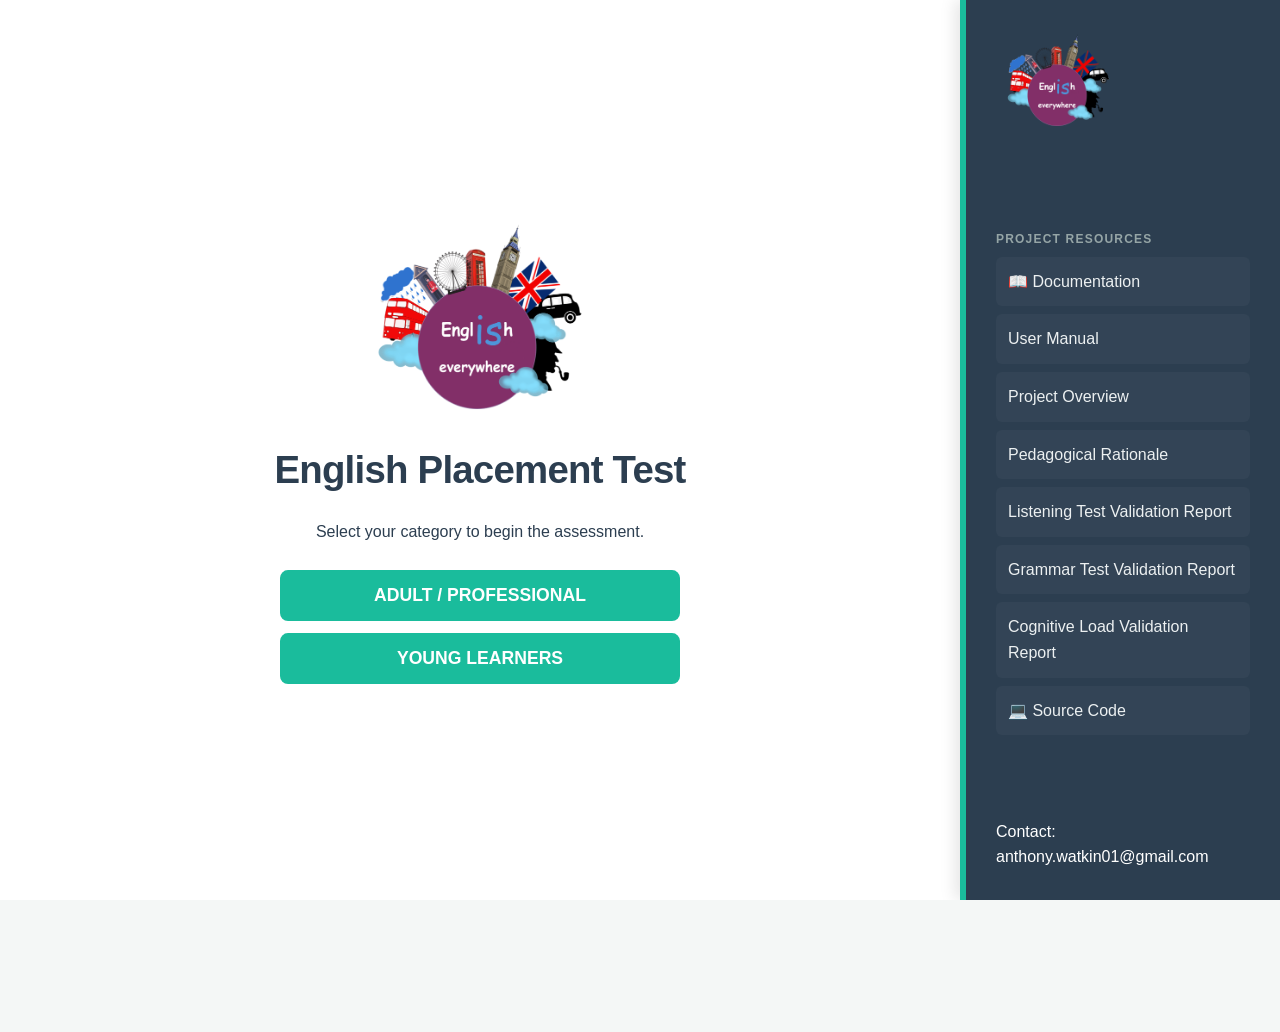
<file: index.html>
<!DOCTYPE html>
<html lang="en">
<head>
    <meta charset="UTF-8">
    <meta name="viewport" content="width=device-width, initial-scale=1.0">
    <title>CEFR Listening Assessment | V2</title>
    <link rel="icon" type="image/png" href="images/favicon.png">
    <link rel="stylesheet" href="styles.css">
</head>
<body>
    <div class="welcome-layout"> 
        <main class="welcome-main">
            <section id="welcome-screen" class="screen" style="display: flex !important;">
    <div class="welcome-content">
        <div class="logo-container">
            <img src="images/Logo.png" alt="Logo" class="main-logo">
        </div>
        <h1>English Placement Test</h1>
        <p>Select your category to begin the assessment.</p>
        <div class="selection-buttons">
            <button class="btn version-btn" onclick="selectAudience('adult')">Adult / Professional</button>
            <button class="btn version-btn" onclick="selectAudience('young_people')">Young Learners</button>
        </div>
    </div>
</section>

            <section id="confirm-screen" class="screen">
                <div class="welcome-content">
                    <h1>Confirm Selection</h1>
                    <p id="selectedVersion" style="margin: 20px 0; font-weight: bold; color: #1abc9c;"></p>
                    
                    <div style="margin-bottom: 25px; width: 100%; max-width: 300px; display: inline-block; text-align: left;">
                        <label for="studentName" class="label">What is your name?:</label>
                        <input type="text" id="studentName" placeholder="e.g. John Doe" 
                               style="width: 100%; padding: 12px; border: 2px solid #f0f0f0; border-radius: 8px; font-size: 1rem; outline: none; box-sizing: border-box;">
                    </div>
                    <br>
                    <button class="btn start-btn" onclick="startAssessment()">Begin Assessment</button>
                    <br><br>
                    <a href="#" onclick="location.reload()" style="color: #7f8c8d; font-size: 0.9rem; text-decoration: none;">← Change Category</a>
                </div>
            </section>

            <section id="test-screen" class="screen">
                <div id="testUI" class="welcome-content">
                    </div>
            </section>
        </main>

        <aside class="welcome-sidebar">
            <div class="sidebar-logo">
                <img src="images/Logo.png" alt="App Logo">
            </div>

            <div class="sidebar-top">
                <h3>Project Resources</h3>
                <nav>
                    <a href="https://github.com/AndyWatkin01/cefr-placement-Test-suite/blob/main/README.md" target="_blank">📖 Documentation</a>
                    <a href="https://github.com/AndyWatkin01/cefr-placement-Test-suite/blob/main/User%20Manual.pdf" target="_blank">User Manual</a>
                    <a href="https://github.com/AndyWatkin01/cefr-placement-Test-suite/blob/main/Project%20Overview.pdf" target="_blank">Project Overview</a>
                    <a href="https://github.com/AndyWatkin01/cefr-placement-Test-suite/blob/main/Pedagogical%20Rationale%20and%20Scoring%20Manual.pdf" target="_blank">Pedagogical Rationale</a>
                    <a href="https://github.com/AndyWatkin01/English_placement_listening_test/blob/main/validation_report.pdf" target="_blank">Listening Test Validation Report</a>
                    <a href="https://github.com/AndyWatkin01/cefr-placement-Test-suite/blob/main/validation_report_use_of_english_test.pdf" target="_blank">Grammar Test Validation Report</a>
                    <a href="https://github.com/AndyWatkin01/cefr-placement-Test-suite/blob/main/validation_report_Cognitive_Load.pdf" target="_blank">Cognitive Load Validation Report</a>
                    <a href="https://github.com/AndyWatkin01/cefr-placement-Test-suite" target="_blank">💻 Source Code</a>
                </nav>
            </div>

            <div class="sidebar-footer">
                <p>Contact: <a href="mailto:anthony.watkin01@gmail.com" style="color: white; text-decoration: none;">anthony.watkin01@gmail.com</a></p>
            </div>
        </aside>
    </div>

    <script src="app.js"></script>
</body>
<footer style="margin-top: 50px; padding: 20px; text-align: center; font-size: 0.8rem; color: #7f8c8d; border-top: 1px solid #eee;">
    <p>CEFR Adaptive Placement Suite © 2026</p>
    <p>Licensed under <a href="https://creativecommons.org/licenses/by-nc/4.0/" target="_blank" style="color: #3498db;">CC BY-NC 4.0</a> (Content) and MIT (Code).</p>
</footer>
</html>
</file>
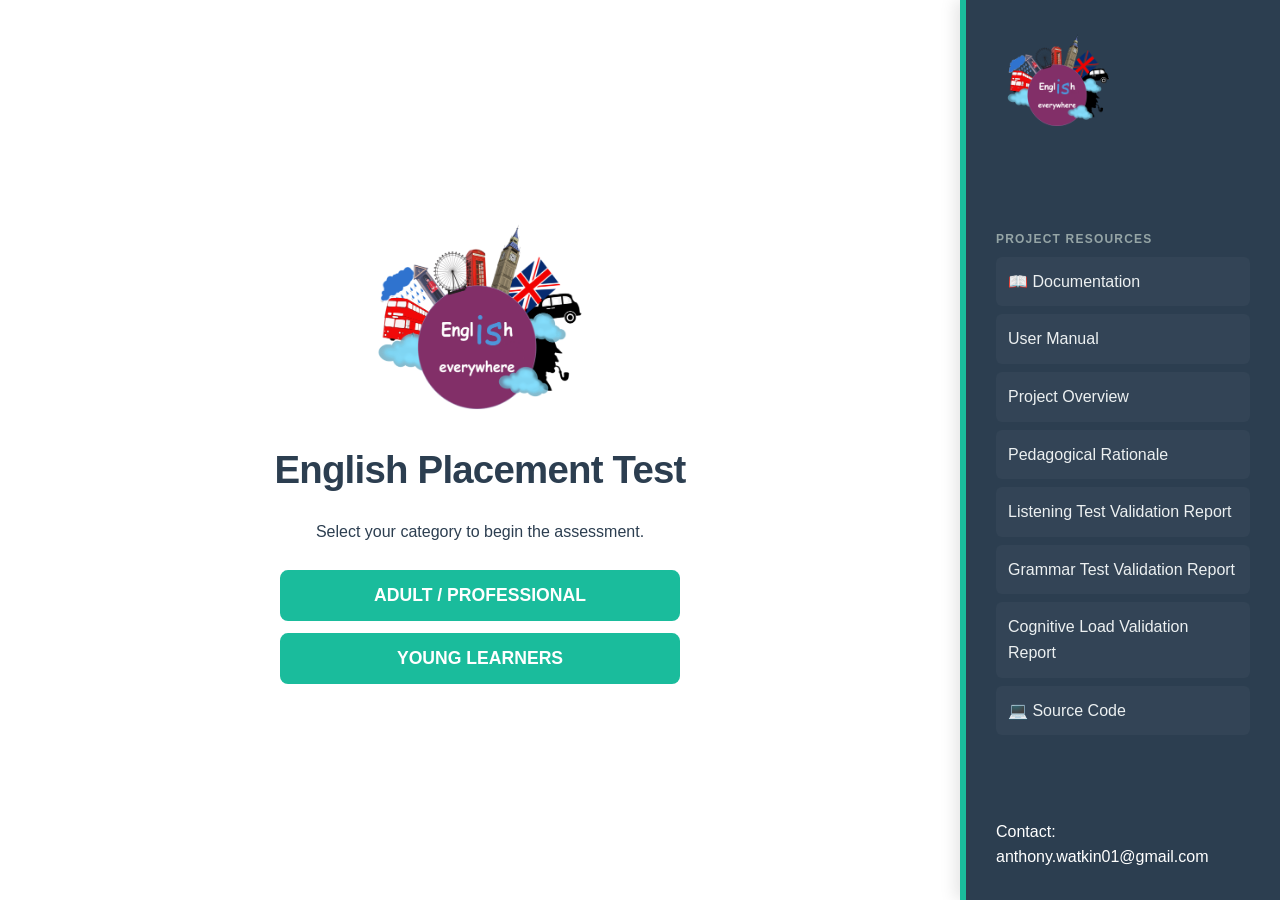
<file: grammar.html>
<!DOCTYPE html>
<html lang="en">
<link rel="icon" type="image/png" href="images/favicon.png">
<head>
    <meta charset="UTF-8">
    <title>Use of English Assessment</title>
    <link rel="stylesheet" href="styles.css">
</head>
<body>
    <main class="grammar-main-content">
        <section id="welcomeScreen" class="screen" style="display: flex !important;">
            <div class="welcome-content">
                <h1>Section 2: Use of English</h1>
                <button class="btn start-btn" onclick="startGrammarTest()">Begin Section</button>
            </div>
        </section>

        <section id="testScreen" class="screen" style="display: none; flex-direction: column; align-items: center; width: 100%;">
            <div id="testUI" style="width: 100%; min-height: 200px;"></div>
        </section> 

        <section id="resultsReadyScreen" class="screen" style="display: none; position: fixed; inset: 0; background: #f4f7f6; z-index: 9999; flex-direction: column; align-items: center; justify-content: center;">
            <div class="welcome-content" style="text-align: center; background: white; padding: 40px; border-radius: 15px;">
                <h1>Assessment Complete</h1>
                <button class="btn start-btn" onclick="goToReport()">View My Results</button>
            </div>
        </section>
    </main>
    <script src="grammar.js"></script>
</body>
<footer style="margin-top: 50px; padding: 20px; text-align: center; font-size: 0.8rem; color: #7f8c8d; border-top: 1px solid #eee;">
    <p>CEFR Adaptive Placement Suite © 2026</p>
    <p>Licensed under <a href="https://creativecommons.org/licenses/by-nc/4.0/" target="_blank" style="color: #3498db;">CC BY-NC 4.0</a> (Content) and MIT (Code).</p>
</footer>
</html>
</file>
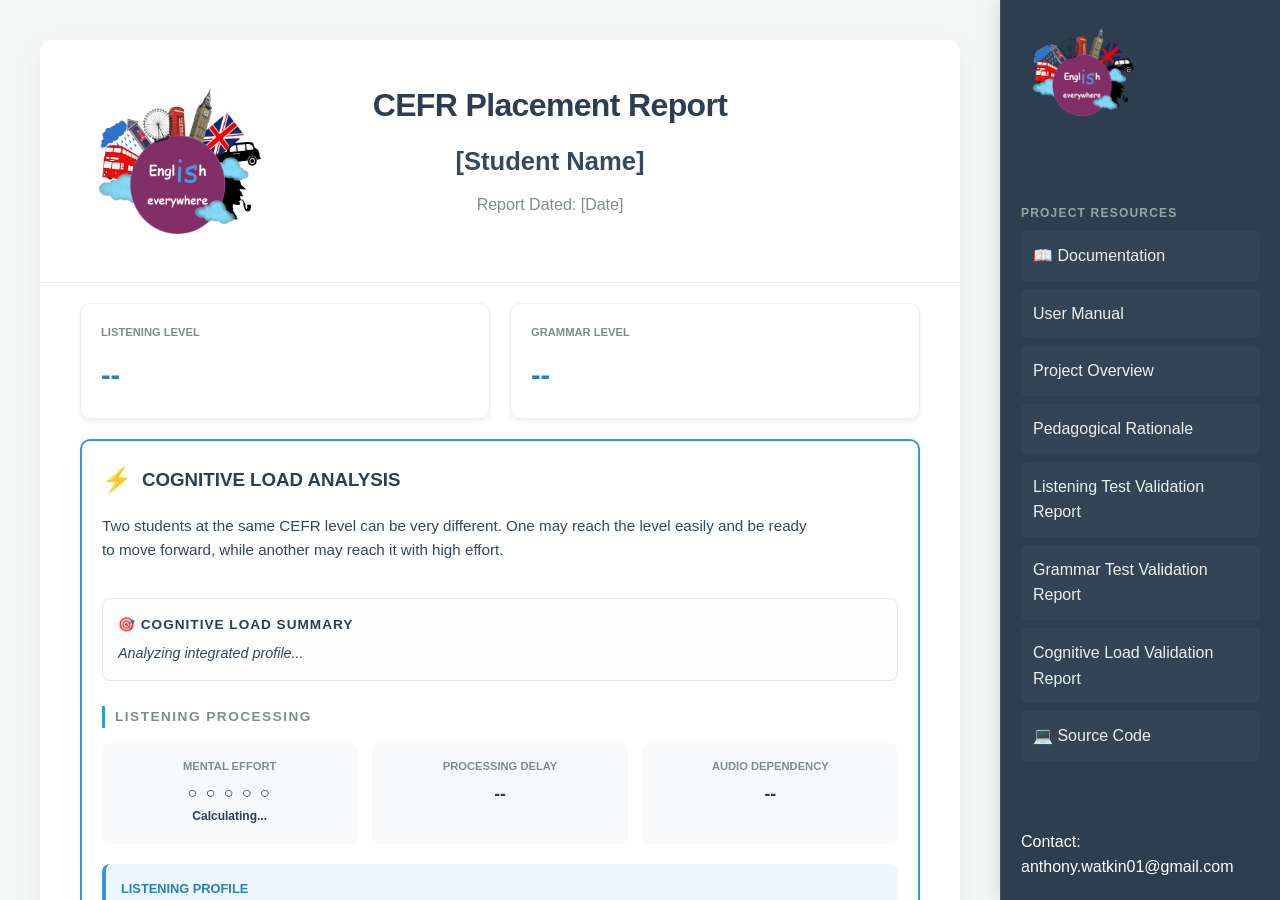
<file: report.html>
<!doctype html>
<html lang="en">
  <head>
    <meta charset="UTF-8" />
    <meta name="viewport" content="width=device-width, initial-scale=1.0" />
    <title>Placement Report | Official Results</title>
    <link rel="icon" type="image/png" href="images/favicon.png" />
    <link rel="stylesheet" href="styles.css" />
    <style>
      body,
      html {
        margin: 0;
        padding: 0;
        height: 100vh;
        overflow: hidden;
        font-family: "Inter", sans-serif;
      }
      .welcome-layout {
        display: flex;
        width: 100%;
        height: 100vh;
        flex-direction: row;
      }
      .welcome-main {
        flex: 1;
        overflow-y: auto;
        background: #f4f7f6;
        padding: 40px;
      }
      .welcome-sidebar {
        flex: 0 0 280px;
        background: #2c3e50;
        color: white;
        display: flex;
        flex-direction: column;
        padding: 20px;
        border-left: 1px solid rgba(255, 255, 255, 0.1);
      }
      .report-container {
        max-width: 1000px;
        margin: 0 auto;
        background: white;
        border-radius: 12px;
        box-shadow: 0 10px 30px rgba(0, 0, 0, 0.05);
      }

      @media print {
        /* 1. RESET LAYOUT: Break the "100vh" screen lock so the PDF can span multiple pages */
        html, body {
          height: auto !important;
          overflow: visible !important;
        }
        
        .welcome-layout {
          display: block !important; /* Disables flexbox for the printer */
          height: auto !important;
        }

        .welcome-main {
          display: block !important;
          overflow: visible !important;
          padding: 0 !important;
          margin: 0 !important;
        }

        .report-container {
          box-shadow: none !important;
          max-width: 100% !important;
          width: 100% !important;
          margin: 0 !important;
        }

        /* 2. SIDEBAR: Hide from paper without affecting the screen */
        .welcome-sidebar {
          display: none !important;
        }

        /* 3. SECTION CONTROL: Force the split */
        .page-one-wrapper {
          display: block !important;
          page-break-after: avoid !important;
        }

        .grammar-page-break {
          display: block !important;
          page-break-before: always !important; /* Force the Grammar section to the next page */
          margin-top: 50px !important;
        }

        /* 4. PREVENT "ORPHANS": Stops the blue box from splitting in half */
        .card-wide {
          page-break-inside: avoid !important;
          break-inside: avoid !important;
          display: block !important;
        }

        /* 5. UI CLEANUP: Hide buttons on paper */
        .report-footer, .btn {
          display: none !important;
        }

        body {
          -webkit-print-color-adjust: exact !important;
          print-color-adjust: exact !important;
        }
      }

      .metric-heading {
        font-weight: bold;
        font-size: 0.7rem;
        color: #7f8c8d;
        margin-bottom: 4px;
        text-transform: uppercase;
      }
      .dynamic-note {
        font-size: 0.75rem;
        color: #7f8c8d;
        margin-top: 2px;
      }
      .checklist-reason {
        display: block;
        font-size: 0.75rem;
        color: #7f8c8d;
        font-style: italic;
        margin-top: 2px;
        margin-bottom: 10px;
        line-height: 1.3;
      }
      .intro-text {
        font-size: 0.95rem;
        color: #34495e;
        line-height: 1.6;
        margin-bottom: 35px;
        max-width: 90%;
      }
      .sub-section-title {
        font-size: 0.85rem;
        font-weight: 800;
        color: #7f8c8d;
        text-transform: uppercase;
        letter-spacing: 1.5px;
        margin-bottom: 15px;
        border-left: 3px solid #3498db;
        padding-left: 10px;
      }
      .score-value {
        font-size: 1.8rem;
        font-weight: 800;
        color: #2980b9;
      }
      .stats-grid {
        display: grid;
        grid-template-columns: 1fr 1fr;
        gap: 20px;
        padding: 20px 40px;
      }
      .card {
        background: #fff;
        padding: 20px;
        border-radius: 10px;
        border: 1px solid #eee;
        position: relative;
      }
      .card-wide {
        margin: 0 40px 20px 40px;
        border: 2px solid #3498db;
      }
      .btn {
        cursor: pointer;
        border: none;
        border-radius: 6px;
        color: white;
        font-weight: 600;
        background: #3498db;
      }
    </style>
  </head>
  <body>
    <div class="welcome-layout">
      <main class="welcome-main">
        <div class="report-container">
          <div class="page-one-wrapper">
            <header
              class="report-header"
              style="
                display: flex;
                align-items: flex-start;
                padding: 40px;
                border-bottom: 1px solid #f0f0f0;
              "
            >
              <div class="logo-left">
                <img
                  src="images/Logo.png"
                  alt="Logo"
                  style="max-width: 200px; height: auto"
                />
              </div>
              <div style="flex: 1; text-align: center; padding-right: 100px">
                <h1
                  style="
                    margin: 0;
                    font-size: 2rem;
                    font-weight: 800;
                    color: #2c3e50;
                  "
                >
                  CEFR Placement Report
                </h1>
                <h2
                  id="student-name-display"
                  style="margin: 10px 0; font-size: 1.6rem; color: #34495e"
                >
                  [Student Name]
                </h2>
                <p id="current-date" style="margin: 0; color: #7f8c8d">
                  Report Dated: [Date]
                </p>
              </div>
            </header>

            <div class="stats-grid">
              <div class="card">
                <div class="metric-heading">Listening Level</div>
                <div id="res-listening" class="score-value">--</div>
              </div>
              <div class="card">
                <div class="metric-heading">Grammar Level</div>
                <div id="res-uoe" class="score-value">--</div>
              </div>
            </div>

            <div class="card card-wide">
              <div
                style="
                  display: flex;
                  align-items: center;
                  gap: 10px;
                  margin-bottom: 15px;
                "
              >
                <span style="font-size: 1.5rem">⚡</span>
                <h3
                  style="margin: 0; color: #2c3e50; text-transform: uppercase"
                >
                  Cognitive Load Analysis
                </h3>
              </div>
              <p class="intro-text">
                Two students at the same CEFR level can be very different. One
                may reach the level easily and be ready to move forward, while
                another may reach it with high effort.
              </p>

              <div
                style="
                  padding: 15px;
                  background: #fdfdfd;
                  border: 1px solid #e1e8ed;
                  border-radius: 8px;
                  margin-bottom: 25px;
                "
              >
                <h4
                  style="
                    color: #2c3e50;
                    font-size: 0.85rem;
                    text-transform: uppercase;
                    margin: 0 0 8px 0;
                    letter-spacing: 1px;
                  "
                >
                  🎯 Cognitive Load Summary
                </h4>
                <p
                  id="overall-summary-text"
                  style="
                    margin: 0;
                    font-size: 0.9rem;
                    color: #34495e;
                    line-height: 1.5;
                    font-style: italic;
                  "
                >
                  Analyzing integrated profile...
                </p>
              </div>

              <div class="sub-section-title">Listening Processing</div>
              <div
                style="
                  display: grid;
                  grid-template-columns: 1fr 1fr 1fr;
                  gap: 15px;
                  margin-bottom: 20px;
                "
              >
                <div
                  style="
                    background: #f8f9fa;
                    padding: 15px;
                    border-radius: 8px;
                    text-align: center;
                  "
                >
                  <div class="metric-heading">MENTAL EFFORT</div>
                  <div
                    id="listen-load-dots"
                    style="font-size: 1rem; letter-spacing: 2px"
                  >
                    ○ ○ ○ ○ ○
                  </div>
                  <div
                    id="listen-effort-label"
                    class="dynamic-note"
                    style="font-weight: bold; color: #2c3e50"
                  >
                    Calculating...
                  </div>
                  <div
                    id="listen-effort-desc"
                    class="dynamic-note"
                    style="font-style: italic"
                  ></div>
                </div>
                <div
                  style="
                    background: #f8f9fa;
                    padding: 15px;
                    border-radius: 8px;
                    text-align: center;
                  "
                >
                  <div class="metric-heading">PROCESSING DELAY</div>
                  <div
                    id="listen-ratio-value"
                    style="font-size: 1.1rem; font-weight: bold; color: #2c3e50"
                  >
                    --
                  </div>
                  <div
                    id="listen-ratio-label"
                    class="dynamic-note"
                    style="font-weight: bold; color: #2c3e50"
                  ></div>
                  <div
                    id="listen-ratio-desc"
                    class="dynamic-note"
                    style="font-style: italic"
                  ></div>
                </div>
                <div
                  style="
                    background: #f8f9fa;
                    padding: 15px;
                    border-radius: 8px;
                    text-align: center;
                  "
                >
                  <div class="metric-heading">AUDIO DEPENDENCY</div>
                  <div
                    id="listen-playback-value"
                    style="font-size: 1.1rem; font-weight: bold; color: #2c3e50"
                  >
                    --
                  </div>
                  <div
                    id="listen-play-label"
                    class="dynamic-note"
                    style="font-weight: bold; color: #2c3e50"
                  ></div>
                  <div
                    id="listen-play-desc"
                    class="dynamic-note"
                    style="font-style: italic"
                  ></div>
                </div>
              </div>
              <div
                style="
                  padding: 15px;
                  background: #eef7ff;
                  border-radius: 8px;
                  border-left: 4px solid #3498db;
                "
              >
                <h4
                  id="listen-obs-title"
                  style="
                    color: #2980b9;
                    font-size: 0.8rem;
                    text-transform: uppercase;
                    margin: 0 0 5px 0;
                  "
                >
                  Listening Profile
                </h4>
                <p id="listen-obs-desc" style="...">
                  Analyzing listening patterns...
                </p>
              </div> </div> </div> <div class="grammar-page-break">
            <div class="card card-wide">
              <div class="sub-section-title">Grammar Processing</div>
              <div
                style="
                  display: grid;
                  grid-template-columns: 1fr 1fr 1fr;
                  gap: 15px;
                  margin-bottom: 20px;
                "
              >
                <div
                  style="
                    background: #f8f9fa;
                    padding: 15px;
                    border-radius: 8px;
                    text-align: center;
                  "
                >
                  <div class="metric-heading">MENTAL EFFORT</div>
                  <div
                    id="load-value"
                    style="font-size: 1rem; letter-spacing: 2px; color: #2c3e50"
                  >
                    ○ ○ ○ ○ ○
                  </div>
                  <div
                    id="effort-label"
                    class="dynamic-note"
                    style="font-weight: bold; color: #2c3e50"
                  >
                    --
                  </div>
                  <div
                    id="effort-desc"
                    class="dynamic-note"
                    style="font-style: italic"
                  ></div>
                </div>
                <div
                  style="
                    background: #f8f9fa;
                    padding: 15px;
                    border-radius: 8px;
                    text-align: center;
                  "
                >
                  <div class="metric-heading">RESPONSE STYLE</div>
                  <div id="style-icon" style="font-size: 1.1rem">⚖️</div>
                  <div
                    id="style-label"
                    class="dynamic-note"
                    style="font-weight: bold; color: #2c3e50"
                  >
                    --
                  </div>
                  <div
                    id="style-desc"
                    class="dynamic-note"
                    style="font-style: italic"
                  >
                    --
                  </div>
                </div>
                <div
                  style="
                    background: #f8f9fa;
                    padding: 15px;
                    border-radius: 8px;
                    text-align: center;
                  "
                >
                  <div class="metric-heading">STABILITY</div>
                  <div id="stability-icon" style="font-size: 1.1rem">📊</div>
                  <div
                    id="stability-value"
                    class="dynamic-note"
                    style="font-weight: bold; color: #2c3e50"
                  >
                    --
                  </div>
                  <div
                    id="stability-desc"
                    class="dynamic-note"
                    style="font-style: italic"
                  >
                    --
                  </div>
                </div>
              </div>
              <div
                style="
                  padding: 20px;
                  background: #eef7ff;
                  border-radius: 8px;
                  border-left: 4px solid #3498db;
                  margin-bottom: 20px;
                "
              >
                <h4
                  id="grammar-obs-title"
                  style="
                    color: #2980b9;
                    font-size: 0.8rem;
                    text-transform: uppercase;
                    margin: 0 0 5px 0;
                  "
                >
                  Grammar Observation
                </h4>
                <p
                  id="pedagogical-rec"
                  style="
                    margin: 0;
                    font-size: 0.9rem;
                    color: #34495e;
                    line-height: 1.6;
                    font-style: italic;
                  "
                >
                  Awaiting diagnostic analysis...
                </p>
              </div>
              <div style="border-top: 1px solid #eee; padding-top: 20px">
                <h4
                  style="
                    color: #2c3e50;
                    font-size: 0.9rem;
                    text-transform: uppercase;
                    margin-bottom: 20px;
                    display: flex;
                    align-items: center;
                    gap: 8px;
                  "
                >
                  <span>📝</span> Teacher’s Observational Checklist
                </h4>
                <div
                  style="
                    display: grid;
                    grid-template-columns: 1fr 1fr;
                    gap: 40px;
                  "
                >
                  <ul
                    style="
                      margin: 0;
                      padding-left: 20px;
                      color: #34495e;
                      font-size: 0.85rem;
                    "
                  >
                    <li>
                      <strong>Residual Capacity</strong
                      ><span class="checklist-reason"
                        >Does the student have "spare" brainpower?</span
                      >
                    </li>
                    <li>
                      <strong>Communicative Will</strong
                      ><span class="checklist-reason"
                        >Do they prioritize accuracy over the message?</span
                      >
                    </li>
                  </ul>
                  <ul
                    style="
                      margin: 0;
                      padding-left: 20px;
                      color: #34495e;
                      font-size: 0.85rem;
                    "
                  >
                    <li>
                      <strong>Recovery Rate</strong
                      ><span class="checklist-reason"
                        >Watch for mistakes on easy tasks after hard ones.</span
                      >
                    </li>
                    <li>
                      <strong>Interference Tolerance</strong
                      ><span class="checklist-reason"
                        >Can they focus despite distractions?</span
                      >
                    </li>
                  </ul>
                </div>
              </div>
            </div>
          </div>
          <footer
            class="report-footer"
            style="padding: 40px; text-align: center"
          >
            <button
              class="btn"
              onclick="closeReport()"
              style="
                background-color: #7f8c8d;
                padding: 12px 30px;
                display: inline-block;
                width: 220px;
              "
            >
              End Session
            </button>
            <button
              class="btn"
              onclick="window.print()"
              style="
                padding: 12px 30px;
                margin-left: 15px;
                display: inline-block;
                width: 320px;
              "
            >
              Print Full Report
            </button>
          </footer>
        </div>
      </main>

      <aside class="welcome-sidebar">
        <div class="sidebar-logo">
          <img src="images/Logo.png" alt="App Logo" />
        </div>

        <div class="sidebar-top">
          <h3>Project Resources</h3>
           <nav>
                    <a href="https://github.com/AndyWatkin01/cefr-placement-Test-suite/blob/main/README.md" target="_blank">📖 Documentation</a>
                    <a href="https://github.com/AndyWatkin01/cefr-placement-Test-suite/blob/main/User%20Manual.pdf" target="_blank">User Manual</a>
                    <a href="https://github.com/AndyWatkin01/cefr-placement-Test-suite/blob/main/Project%20Overview.pdf" target="_blank">Project Overview</a>
                    <a href="https://github.com/AndyWatkin01/cefr-placement-Test-suite/blob/main/Pedagogical%20Rationale%20and%20Scoring%20Manual.pdf" target="_blank">Pedagogical Rationale</a>
                    <a href="https://github.com/AndyWatkin01/English_placement_listening_test/blob/main/validation_report.pdf" target="_blank">Listening Test Validation Report</a>
                    <a href="https://github.com/AndyWatkin01/cefr-placement-Test-suite/blob/main/validation_report_use_of_english_test.pdf" target="_blank">Grammar Test Validation Report</a>
                    <a href="https://github.com/AndyWatkin01/cefr-placement-Test-suite/blob/main/validation_report_Cognitive_Load.pdf" target="_blank">Cognitive Load Validation Report</a>
                    <a href="https://github.com/AndyWatkin01/cefr-placement-Test-suite" target="_blank">💻 Source Code</a>
                </nav>
        </div>

        <div class="sidebar-footer">
          <p>
            Contact:
            <a
              href="mailto:anthony.watkin01@gmail.com"
              style="color: white; text-decoration: none"
              >anthony.watkin01@gmail.com</a
            >
          </p>
        </div>
      </aside>
    </div>

    <script src="diagnostic-engine.js"></script>
    <script>
      document.addEventListener("DOMContentLoaded", () => {
        const rawData = localStorage.getItem("placement_dossier");
        if (!rawData) return;

        let dossier = JSON.parse(rawData);

        console.log("--- Report Screen Loaded ---");
        console.log("Dossier received from test:", dossier);

        // Run the engine
        dossier = runDiagnosticAnalysis(dossier);

        const profile = dossier.diagnosticProfile;

        document.getElementById("student-name-display").textContent =
          dossier.studentName || "Guest Student";
        document.getElementById("current-date").textContent =
          `Report Dated: ${new Date().toLocaleDateString()}`;
        document.getElementById("res-listening").textContent =
          dossier.listeningLevelReached || "--";
        document.getElementById("res-uoe").textContent =
          dossier.finalGrammarLevel || "--";

        if (profile.listening) {
          const l = profile.listening;
          document.getElementById("listen-load-dots").textContent =
            l.effort.visual;
          document.getElementById("listen-effort-label").textContent =
            l.effort.label;
          document.getElementById("listen-effort-desc").textContent =
            l.effort.interpretation;
          document.getElementById("listen-ratio-label").textContent =
            l.ratioProfile.label;
          document.getElementById("listen-ratio-desc").textContent =
            l.ratioProfile.interpretation;
          document.getElementById("listen-play-label").textContent =
            l.playProfile.label;
          document.getElementById("listen-play-desc").textContent =
            l.playProfile.interpretation;
          document.getElementById("listen-ratio-value").textContent =
            `${l.metrics.loadRatio}x`;
          document.getElementById("listen-playback-value").textContent =
            l.metrics.playbackStrain;
          document.getElementById("listen-obs-title").textContent =
            l.observation.title;
          document.getElementById("listen-obs-desc").textContent =
            l.observation.desc;
        }

        if (profile.grammar) {
          const g = profile.grammar;
          document.getElementById("load-value").textContent = g.effort.visual;
          document.getElementById("effort-label").textContent = g.effort.label;
          document.getElementById("effort-desc").textContent =
            g.effort.interpretation;
          document.getElementById("style-icon").textContent = g.style.icon;
          document.getElementById("style-label").textContent = g.style.label;
          document.getElementById("style-desc").textContent = g.style.desc;
          document.getElementById("stability-icon").textContent =
            g.stability.icon;
          document.getElementById("stability-value").textContent =
            g.stability.label;
          document.getElementById("stability-desc").textContent =
            g.stability.desc || "";
          document.getElementById("pedagogical-rec").textContent =
            g.observation.desc;
          if (document.getElementById("grammar-obs-title"))
            document.getElementById("grammar-obs-title").textContent =
              g.observation.title;
        }

        const mList = document.getElementById("list-mastery");
        const fList = document.getElementById("list-frontier");
        (dossier.masteredCompetencies || []).forEach((i) => {
          const li = document.createElement("li");
          li.textContent = i;
          mList.appendChild(li);
        });
        (dossier.learningFrontier || []).forEach((i) => {
          const li = document.createElement("li");
          li.textContent = i;
          fList.appendChild(li);
        });
      });
      function closeReport() {
        localStorage.removeItem("placement_dossier");
        window.location.href = "index.html";
      }
    </script>
  </body>
</html>
</file>
<file: styles.css>
/* ==================== GLOBAL STYLES ==================== */
* {
    box-sizing: border-box;
    margin: 0;
    padding: 0;
    font-family: 'Inter', -apple-system, BlinkMacSystemFont, 'Segoe UI', Roboto, Helvetica, Arial, sans-serif;
}

body, html {
    height: 100%;
    background-color: #f4f7f6;
    color: #2c3e50; 
    line-height: 1.6; 
    overflow-x: hidden;
}

/* ==================== TYPOGRAPHY HIERARCHY ==================== */
h1 {
    font-size: 2.4rem;
    font-weight: 800;
    color: #2c3e50;
    letter-spacing: -0.02em;
    margin-bottom: 1.2rem;
}

.label, .sidebar-top h3 {
    text-transform: uppercase;
    font-size: 0.75rem;
    font-weight: 700;
    color: #95a5a6;
    letter-spacing: 0.1em;
    display: block;
    margin-bottom: 8px;
}

/* ==================== LAYOUT & SIDEBAR ==================== */
.welcome-layout {
    display: flex;
    flex-direction: row; 
    width: 100%;
    height: 100vh;
}

.welcome-main {
    flex: 1; 
    position: relative; 
    background: white;
    height: 100vh;
    overflow-y: auto;
}

.welcome-sidebar {
    width: 25%;
    min-width: 280px;
    background-color: #2c3e50;
    color: white;
    padding: 30px;
    display: flex;
    flex-direction: column;
    justify-content: space-between;
    border-left: 6px solid #1abc9c; 
    box-shadow: -5px 0 15px rgba(0, 0, 0, 0.1); 
    z-index: 10;
}

.screen {
    display: none !important; 
    position: absolute;
    top: 50%;
    left: 50%;
    transform: translate(-50%, -50%);
    width: 100%;
    max-width: 800px; 
    z-index: 1;
    flex-direction: column;
    align-items: center;     
    text-align: center;
}

/* ==================== ASSESSMENT TEXT ==================== */
#scenario-display {
    font-size: 1.2rem;
    font-weight: 600;
    color: #95a5a6; 
    text-transform: uppercase;
    letter-spacing: 2px;
    margin-bottom: 20px;
}

#question-text {
    font-size: 1.8rem;
    font-weight: 800;
    color: #2c3e50; 
    margin: 25px auto;
}

/* ==================== CLEAN BUTTON SYSTEM ==================== */
.selection-buttons {
    display: flex;
    flex-direction: column; /* Restored to clean vertical list */
    align-items: center;
    gap: 12px;
    margin-top: 25px;
    width: 100%;
}

.btn, .version-btn, .start-btn, .option-btn {
    width: 100%;
    max-width: 400px;
    padding: 15px 30px;
    font-size: 1.1rem;
    font-weight: 600;
    background-color: #1abc9c;
    color: white;
    border: none;
    border-radius: 8px;
    cursor: pointer;
    text-transform: uppercase;
    transition: all 0.3s ease;
}

.btn:hover {
    background-color: #16a085;
    transform: translateY(-2px);
}

#pass-btn {
    margin-top: 20px;
    background-color: #7f8c8d;
    padding: 10px 30px;
    font-size: 0.9rem;
}

/* Sidebar Links */
.sidebar-top nav a {
    display: block; 
    color: #ecf0f1;
    text-decoration: none;
    margin-bottom: 8px; 
    padding: 12px;
    border-radius: 6px;
    background: rgba(255,255,255,0.03); 
}

/* ==================== LOGO SYSTEM ==================== */
/* Applied to Welcome and Report screens only */
.main-logo {
    max-width: 250px !important;
    height: auto;
    margin-bottom: 30px;
}

.sidebar-logo img {
    max-width: 125px !important;
    height: auto;
    margin-bottom: 20px;
}

.logo-container {
    width: 100%;
    display: flex;
    justify-content: center;
}

/* ==================== GRAMMAR LAYOUT (NO SIDEBAR) ==================== */
.grammar-main-content {
    width: 100%;
    min-height: 100vh;
    display: flex;
    justify-content: center;
    align-items: center;
    background-color: #f4f7f6;
    position: relative;
}

/* Ensures the grammar screens have enough breathing room */
.grammar-main-content .screen {
    max-width: 850px;
    position: relative; /* Overriding absolute for better flow in this view */
    top: auto;
    left: auto;
    transform: none;
    padding: 40px 20px;
}

.stats-grid {
    display: grid;
    grid-template-columns: repeat(auto-fit, minmax(280px, 1fr));
    gap: 25px;
}

.card {
    background: white;
    padding: 25px;
    border-radius: 12px;
    border: 1px solid #eef2f6;
    box-shadow: 0 4px 6px rgba(0,0,0,0.05);
}

.card-wide {
    grid-column: 1 / -1;
}

.score-value {
    font-size: 3rem;
    font-weight: 800;
    color: #1abc9c;
    margin-top: 10px;
}
</file>
